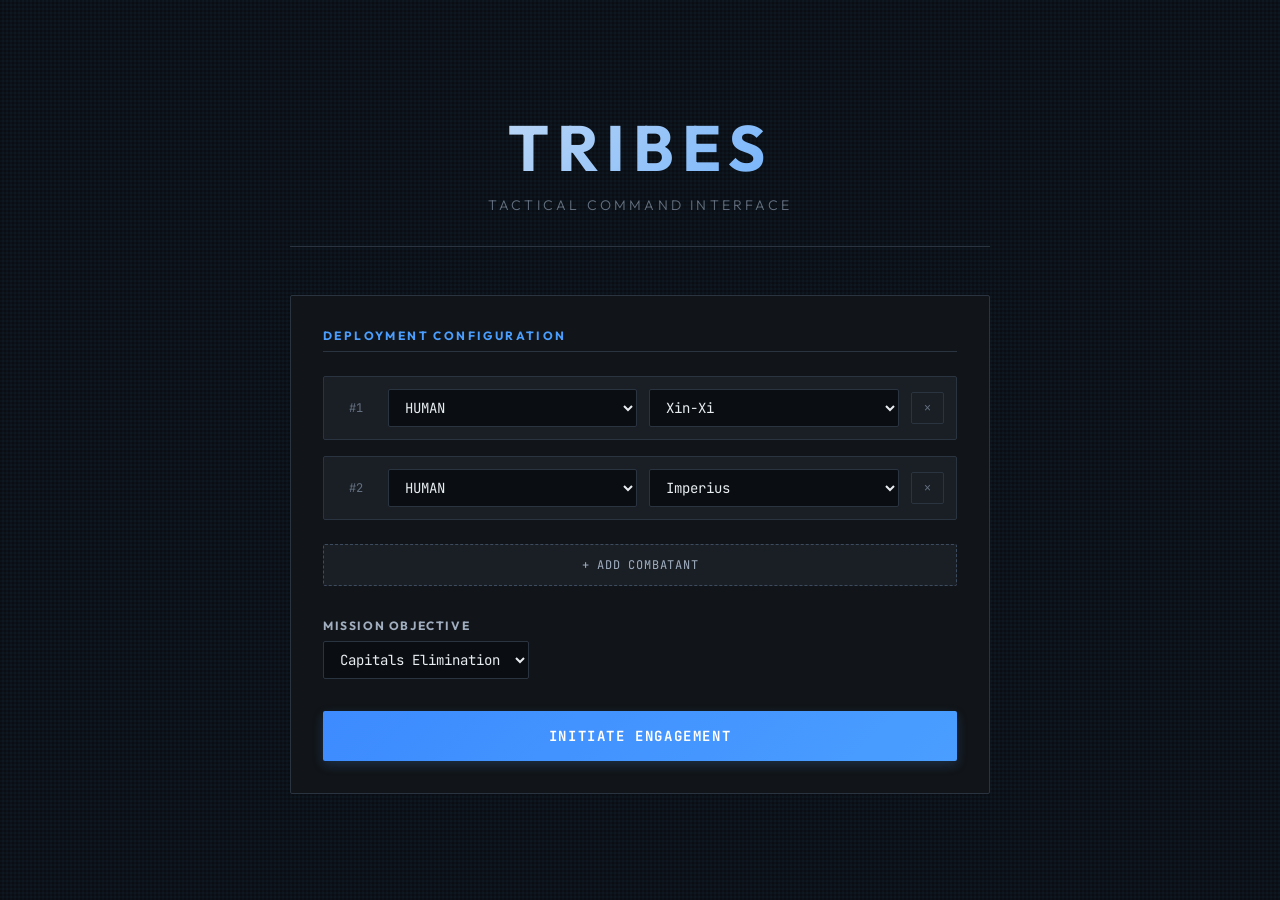
<file: static/index.html>
<!DOCTYPE html>
<html lang="en">
<head>
    <meta charset="UTF-8">
    <meta name="viewport" content="width=device-width, initial-scale=1.0">
    <title>TRIBES :: Tactical Command</title>
    <link rel="stylesheet" href="/static/style.css">
    <link rel="preconnect" href="https://fonts.googleapis.com">
    <link rel="preconnect" href="https://fonts.gstatic.com" crossorigin>
    <link href="https://fonts.googleapis.com/css2?family=JetBrains+Mono:wght@400;700&family=Outfit:wght@300;500;700&display=swap" rel="stylesheet">
</head>
<body>
    <!-- Setup View -->
    <div id="setup-view" class="view active">
        <div class="setup-container">
            <header class="setup-header">
                <h1 class="title">TRIBES</h1>
                <div class="subtitle">Tactical Command Interface</div>
            </header>

            <div class="setup-content">
                <div class="config-panel">
                    <div class="section-header">DEPLOYMENT CONFIGURATION</div>
                    
                    <div id="players-container" class="players-grid">
                        <!-- Player rows added dynamically -->
                    </div>

                    <button id="add-player-btn" class="btn-secondary">+ ADD COMBATANT</button>

                    <div class="game-mode-section">
                        <label class="input-label">MISSION OBJECTIVE</label>
                        <select id="game-mode" class="select-input">
                            <option value="Capitals">Capitals Elimination</option>
                            <option value="Score">Score Superiority</option>
                        </select>
                    </div>

                    <button id="start-game-btn" class="btn-primary">INITIATE ENGAGEMENT</button>
                </div>
            </div>
        </div>
    </div>

    <!-- Game View -->
    <div id="game-view" class="view">
        <div class="game-container">
            <!-- Status Bar -->
            <div class="status-bar">
                <div class="status-left">
                    <span class="status-label">TURN</span>
                    <span id="turn-display" class="status-value">0</span>
                </div>
                <div class="status-center" id="status-message">
                    <span class="status-indicator"></span>
                    <span id="status-text">AWAITING ORDERS</span>
                </div>
                <div class="status-right">
                    <span class="status-label">MODE</span>
                    <span id="mode-display" class="status-value">CAPITALS</span>
                </div>
            </div>

            <!-- Main Game Area -->
            <div class="game-content">
                <!-- Left Panel: Tribes Info -->
                <div class="side-panel left-panel">
                    <div class="panel-header">COMBATANTS</div>
                    <div id="tribes-list" class="tribes-container">
                        <!-- Tribe cards added dynamically -->
                    </div>
                </div>

                <!-- Center: Canvas Board -->
                <div class="canvas-container">
                    <canvas id="game-board"></canvas>
                </div>

                <!-- Right Panel: Actions -->
                <div class="side-panel right-panel">
                    <div class="panel-header">TACTICAL OPTIONS</div>
                    <div id="actions-container" class="actions-list">
                        <div class="no-actions">NO ACTIONS AVAILABLE</div>
                    </div>
                </div>
            </div>
        </div>

        <!-- Game Over Overlay -->
        <div id="game-over-overlay" class="overlay">
            <div class="overlay-content">
                <div class="overlay-status">ENGAGEMENT CONCLUDED</div>
                <div id="winner-display" class="overlay-winner"></div>
                <button id="new-game-btn" class="btn-primary">NEW DEPLOYMENT</button>
            </div>
        </div>
    </div>

    <script src="/static/game.js"></script>
</body>
</html>
</file>
<file: static/style.css>
:root {
    --bg-primary: #0a0e12;
    --bg-secondary: #111418;
    --bg-tertiary: #1a1f26;
    --bg-elevated: #222830;
    
    --border-primary: #2a3441;
    --border-accent: #3d4b5e;
    --border-active: #4a9eff;
    
    --text-primary: #e8edf2;
    --text-secondary: #a0aec0;
    --text-muted: #647080;
    --text-accent: #4a9eff;
    
    --tribe-0: #2ecc71;
    --tribe-1: #3498db;
    --tribe-2: #e74c3c;
    --tribe-3: #f39c12;
    
    --terrain-plain: #c8b96e;
    --terrain-mountain: #8a8a8a;
    --terrain-forest: #2d6a2d;
    --terrain-ocean: #1a6b8a;
    --terrain-shallow: #4da6c8;
    
    --font-display: 'Outfit', sans-serif;
    --font-mono: 'JetBrains Mono', monospace;
}

* {
    margin: 0;
    padding: 0;
    box-sizing: border-box;
}

body {
    font-family: var(--font-display);
    background: var(--bg-primary);
    color: var(--text-primary);
    overflow: hidden;
    height: 100vh;
    position: relative;
}

body::before {
    content: '';
    position: fixed;
    top: 0;
    left: 0;
    width: 100%;
    height: 100%;
    background-image: 
        repeating-linear-gradient(0deg, transparent, transparent 2px, rgba(74, 158, 255, 0.03) 2px, rgba(74, 158, 255, 0.03) 4px),
        repeating-linear-gradient(90deg, transparent, transparent 2px, rgba(74, 158, 255, 0.03) 2px, rgba(74, 158, 255, 0.03) 4px);
    pointer-events: none;
    z-index: 1;
}

.view {
    display: none;
    position: relative;
    z-index: 2;
}

.view.active {
    display: flex;
}

/* ============================================
   SETUP VIEW
   ============================================ */

#setup-view {
    min-height: 100vh;
    justify-content: center;
    align-items: center;
    animation: fadeIn 0.6s ease;
}

.setup-container {
    width: 90%;
    max-width: 700px;
    animation: slideUp 0.8s cubic-bezier(0.16, 1, 0.3, 1);
}

.setup-header {
    text-align: center;
    margin-bottom: 3rem;
    border-bottom: 1px solid var(--border-primary);
    padding-bottom: 2rem;
}

.title {
    font-size: 4rem;
    font-weight: 700;
    letter-spacing: 0.5rem;
    background: linear-gradient(135deg, var(--text-primary) 0%, var(--text-accent) 100%);
    -webkit-background-clip: text;
    -webkit-text-fill-color: transparent;
    background-clip: text;
    margin-bottom: 0.5rem;
}

.subtitle {
    font-size: 0.875rem;
    letter-spacing: 0.2rem;
    color: var(--text-muted);
    text-transform: uppercase;
    font-weight: 300;
}

.config-panel {
    background: var(--bg-secondary);
    border: 1px solid var(--border-primary);
    padding: 2rem;
    border-radius: 2px;
}

.section-header {
    font-size: 0.75rem;
    font-weight: 700;
    letter-spacing: 0.15rem;
    color: var(--text-accent);
    margin-bottom: 1.5rem;
    padding-bottom: 0.5rem;
    border-bottom: 1px solid var(--border-primary);
}

.players-grid {
    display: flex;
    flex-direction: column;
    gap: 1rem;
    margin-bottom: 1.5rem;
}

.player-row {
    display: grid;
    grid-template-columns: 2.5rem 1fr 1fr auto;
    gap: 0.75rem;
    align-items: center;
    padding: 0.75rem;
    background: var(--bg-tertiary);
    border: 1px solid var(--border-primary);
    border-radius: 2px;
    transition: border-color 0.2s;
}

.player-row:hover {
    border-color: var(--border-accent);
}

.player-number {
    font-family: var(--font-mono);
    font-size: 0.75rem;
    color: var(--text-muted);
    text-align: center;
}

.select-input {
    background: var(--bg-primary);
    border: 1px solid var(--border-primary);
    color: var(--text-primary);
    padding: 0.5rem 0.75rem;
    border-radius: 2px;
    font-family: var(--font-mono);
    font-size: 0.875rem;
    cursor: pointer;
    transition: all 0.2s;
    outline: none;
}

.select-input:hover {
    border-color: var(--border-accent);
}

.select-input:focus {
    border-color: var(--border-active);
    box-shadow: 0 0 0 2px rgba(74, 158, 255, 0.1);
}

.btn-remove {
    background: transparent;
    border: 1px solid var(--border-primary);
    color: var(--text-muted);
    padding: 0.5rem 0.75rem;
    cursor: pointer;
    border-radius: 2px;
    font-size: 0.75rem;
    transition: all 0.2s;
}

.btn-remove:hover {
    border-color: var(--tribe-2);
    color: var(--tribe-2);
}

.btn-secondary {
    width: 100%;
    background: var(--bg-tertiary);
    border: 1px dashed var(--border-accent);
    color: var(--text-secondary);
    padding: 0.75rem;
    cursor: pointer;
    border-radius: 2px;
    font-family: var(--font-mono);
    font-size: 0.75rem;
    letter-spacing: 0.05rem;
    transition: all 0.3s;
    margin-bottom: 2rem;
}

.btn-secondary:hover {
    background: var(--bg-elevated);
    border-color: var(--border-active);
    color: var(--text-accent);
}

.game-mode-section {
    margin-bottom: 2rem;
}

.input-label {
    display: block;
    font-size: 0.75rem;
    font-weight: 700;
    letter-spacing: 0.1rem;
    color: var(--text-secondary);
    margin-bottom: 0.5rem;
}

.btn-primary {
    width: 100%;
    background: linear-gradient(135deg, #3d8bff 0%, #4a9eff 100%);
    border: none;
    color: #fff;
    padding: 1rem;
    cursor: pointer;
    border-radius: 2px;
    font-family: var(--font-mono);
    font-size: 0.875rem;
    font-weight: 700;
    letter-spacing: 0.1rem;
    transition: all 0.3s cubic-bezier(0.16, 1, 0.3, 1);
    box-shadow: 0 4px 12px rgba(74, 158, 255, 0.2);
}

.btn-primary:hover {
    transform: translateY(-2px);
    box-shadow: 0 8px 24px rgba(74, 158, 255, 0.3);
}

.btn-primary:active {
    transform: translateY(0);
}

/* ============================================
   GAME VIEW
   ============================================ */

#game-view {
    min-height: 100vh;
    flex-direction: column;
}

.game-container {
    display: flex;
    flex-direction: column;
    height: 100vh;
}

.status-bar {
    display: flex;
    justify-content: space-between;
    align-items: center;
    padding: 1rem 2rem;
    background: var(--bg-secondary);
    border-bottom: 1px solid var(--border-primary);
}

.status-left, .status-right {
    display: flex;
    align-items: center;
    gap: 0.75rem;
}

.status-label {
    font-size: 0.625rem;
    font-weight: 700;
    letter-spacing: 0.1rem;
    color: var(--text-muted);
}

.status-value {
    font-family: var(--font-mono);
    font-size: 1rem;
    font-weight: 700;
    color: var(--text-accent);
}

.status-center {
    display: flex;
    align-items: center;
    gap: 0.75rem;
}

.status-indicator {
    width: 8px;
    height: 8px;
    background: var(--text-accent);
    border-radius: 50%;
    animation: pulse 2s ease-in-out infinite;
}

#status-text {
    font-family: var(--font-mono);
    font-size: 0.875rem;
    letter-spacing: 0.05rem;
}

.game-content {
    display: flex;
    flex: 1;
    overflow: hidden;
}

.side-panel {
    width: 280px;
    background: var(--bg-secondary);
    border-right: 1px solid var(--border-primary);
    display: flex;
    flex-direction: column;
}

.right-panel {
    border-right: none;
    border-left: 1px solid var(--border-primary);
}

.panel-header {
    font-size: 0.625rem;
    font-weight: 700;
    letter-spacing: 0.15rem;
    color: var(--text-muted);
    padding: 1rem 1.5rem;
    border-bottom: 1px solid var(--border-primary);
    background: var(--bg-tertiary);
}

.tribes-container {
    flex: 1;
    overflow-y: auto;
    padding: 1rem;
    display: flex;
    flex-direction: column;
    gap: 0.75rem;
}

.tribe-card {
    background: var(--bg-tertiary);
    border: 1px solid var(--border-primary);
    border-left: 3px solid var(--text-muted);
    padding: 1rem;
    border-radius: 2px;
    transition: all 0.3s;
}

.tribe-card.active {
    border-left-color: var(--border-active);
    background: var(--bg-elevated);
    box-shadow: 0 4px 12px rgba(74, 158, 255, 0.15);
}

.tribe-name {
    font-family: var(--font-mono);
    font-size: 0.875rem;
    font-weight: 700;
    margin-bottom: 0.75rem;
    color: var(--text-primary);
}

.tribe-stats {
    display: grid;
    grid-template-columns: 1fr 1fr;
    gap: 0.5rem;
    font-size: 0.75rem;
}

.tribe-stat {
    display: flex;
    align-items: center;
    gap: 0.25rem;
    color: var(--text-secondary);
}

.tribe-stat-value {
    font-family: var(--font-mono);
    font-weight: 700;
    color: var(--text-primary);
}

.canvas-container {
    flex: 1;
    display: flex;
    justify-content: center;
    align-items: center;
    background: var(--bg-primary);
    padding: 2rem;
    overflow: auto;
}

#game-board {
    border: 1px solid var(--border-primary);
    box-shadow: 0 8px 32px rgba(0, 0, 0, 0.4);
}

.actions-list {
    flex: 1;
    overflow-y: auto;
    padding: 1rem;
    display: flex;
    flex-direction: column;
    gap: 0.5rem;
}

.no-actions {
    text-align: center;
    padding: 2rem 1rem;
    color: var(--text-muted);
    font-size: 0.75rem;
    font-family: var(--font-mono);
    letter-spacing: 0.05rem;
}

.action-btn {
    background: var(--bg-tertiary);
    border: 1px solid var(--border-primary);
    color: var(--text-primary);
    padding: 0.75rem 1rem;
    cursor: pointer;
    border-radius: 2px;
    font-family: var(--font-mono);
    font-size: 0.75rem;
    text-align: left;
    transition: all 0.2s;
    position: relative;
    overflow: hidden;
}

.action-btn::before {
    content: '';
    position: absolute;
    top: 0;
    left: -100%;
    width: 100%;
    height: 100%;
    background: linear-gradient(90deg, transparent, rgba(74, 158, 255, 0.1), transparent);
    transition: left 0.3s;
}

.action-btn:hover::before {
    left: 100%;
}

.action-btn:hover {
    border-color: var(--border-active);
    background: var(--bg-elevated);
    transform: translateX(4px);
}

.action-btn:disabled {
    opacity: 0.4;
    cursor: not-allowed;
    transform: none;
}

.action-btn:disabled:hover {
    border-color: var(--border-primary);
    background: var(--bg-tertiary);
}

/* ============================================
   OVERLAY
   ============================================ */

.overlay {
    position: fixed;
    top: 0;
    left: 0;
    width: 100%;
    height: 100%;
    background: rgba(10, 14, 18, 0.95);
    backdrop-filter: blur(8px);
    display: none;
    justify-content: center;
    align-items: center;
    z-index: 1000;
    animation: fadeIn 0.4s ease;
}

.overlay.active {
    display: flex;
}

.overlay-content {
    text-align: center;
    padding: 3rem;
    background: var(--bg-secondary);
    border: 1px solid var(--border-primary);
    border-radius: 2px;
    box-shadow: 0 16px 48px rgba(0, 0, 0, 0.6);
    animation: slideUp 0.6s cubic-bezier(0.16, 1, 0.3, 1);
}

.overlay-status {
    font-size: 0.875rem;
    font-weight: 700;
    letter-spacing: 0.2rem;
    color: var(--text-muted);
    margin-bottom: 1rem;
}

.overlay-winner {
    font-size: 2.5rem;
    font-weight: 700;
    letter-spacing: 0.1rem;
    background: linear-gradient(135deg, var(--text-primary) 0%, var(--text-accent) 100%);
    -webkit-background-clip: text;
    -webkit-text-fill-color: transparent;
    background-clip: text;
    margin-bottom: 2rem;
}

/* ============================================
   ANIMATIONS
   ============================================ */

@keyframes fadeIn {
    from {
        opacity: 0;
    }
    to {
        opacity: 1;
    }
}

@keyframes slideUp {
    from {
        opacity: 0;
        transform: translateY(30px);
    }
    to {
        opacity: 1;
        transform: translateY(0);
    }
}

@keyframes pulse {
    0%, 100% {
        opacity: 1;
    }
    50% {
        opacity: 0.3;
    }
}

/* ============================================
   SCROLLBAR
   ============================================ */

::-webkit-scrollbar {
    width: 8px;
    height: 8px;
}

::-webkit-scrollbar-track {
    background: var(--bg-tertiary);
}

::-webkit-scrollbar-thumb {
    background: var(--border-accent);
    border-radius: 4px;
}

::-webkit-scrollbar-thumb:hover {
    background: var(--border-active);
}
</file>
